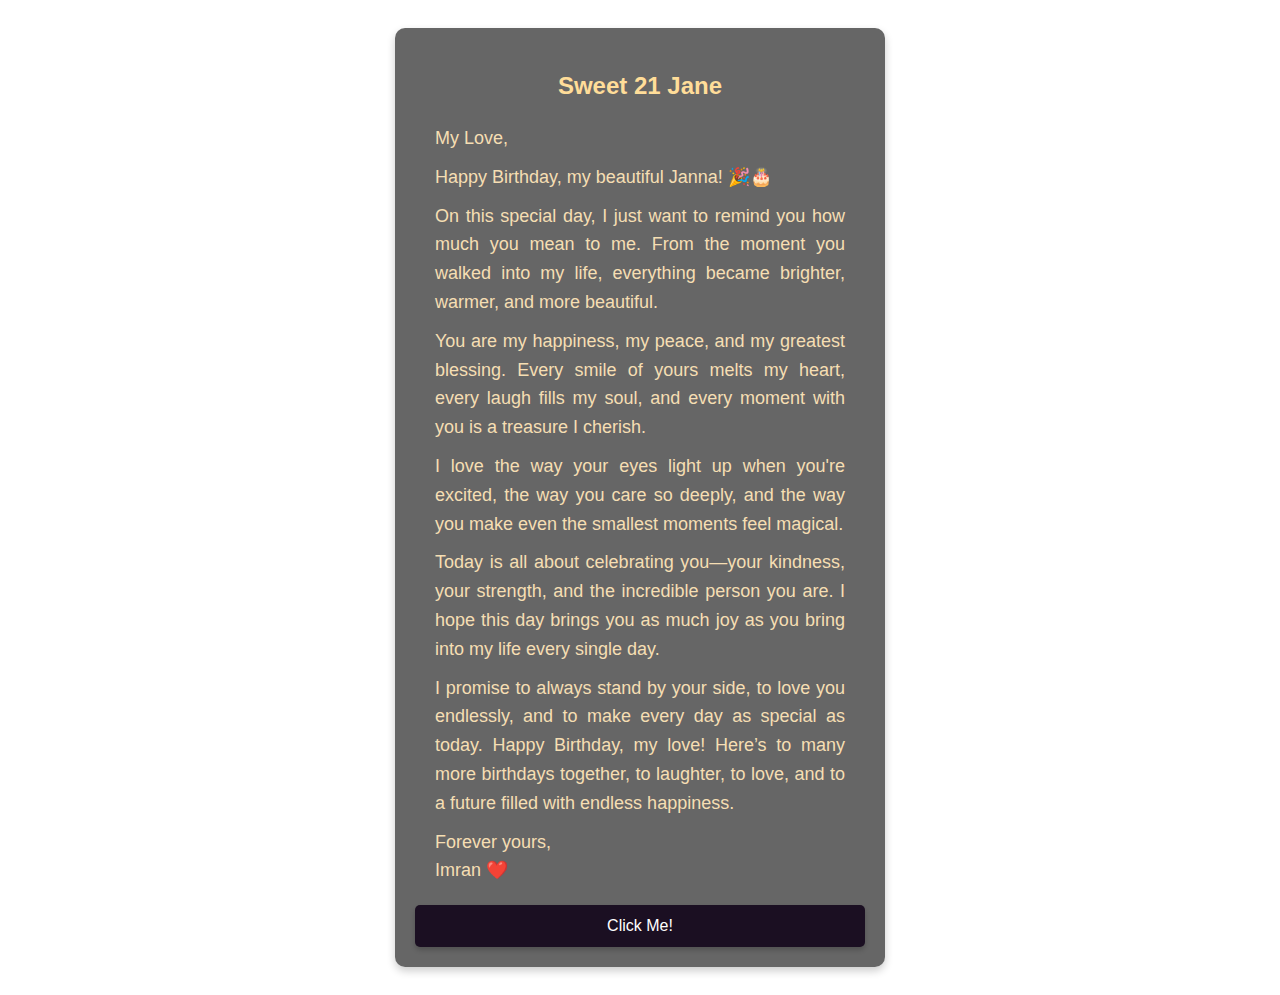
<file: index.html>
<!DOCTYPE html>
<html lang="en">
<head>
    <meta charset="UTF-8">
    <meta name="viewport" content="width=device-width, initial-scale=1.0">
    <title>Popup</title>
</head>
<link rel="stylesheet" href="index.css">
<body>
    <div class="message-box">
        <h3>Sweet 21 Jane</h3>
        <p>My Love,</p>
        <p>Happy Birthday, my beautiful Janna! 🎉🎂</p>
        <p>On this special day, I just want to remind you how much you mean to me. From the moment you walked into my life, everything became brighter, warmer, and more beautiful.</p> 
        <p>You are my happiness, my peace, and my greatest blessing. Every smile of yours melts my heart, every laugh fills my soul, and every moment with you is a treasure I cherish.</p> 
        <p>I love the way your eyes light up when you're excited, the way you care so deeply, and the way you make even the smallest moments feel magical.</p>
        <p>Today is all about celebrating you—your kindness, your strength, and the incredible person you are. I hope this day brings you as much joy as you bring into my life every single day.</p> 
        <p>I promise to always stand by your side, to love you endlessly, and to make every day as special as today. Happy Birthday, my love! Here’s to many more birthdays together, to laughter, to love, and to a future filled with endless happiness.</p>
        <p>Forever yours, <br>Imran ❤️</p>
        <button id="discoverBtn">Click Me!</button>
    </div>
    <script src="index.js"></script>
</body>
</html>
</file>
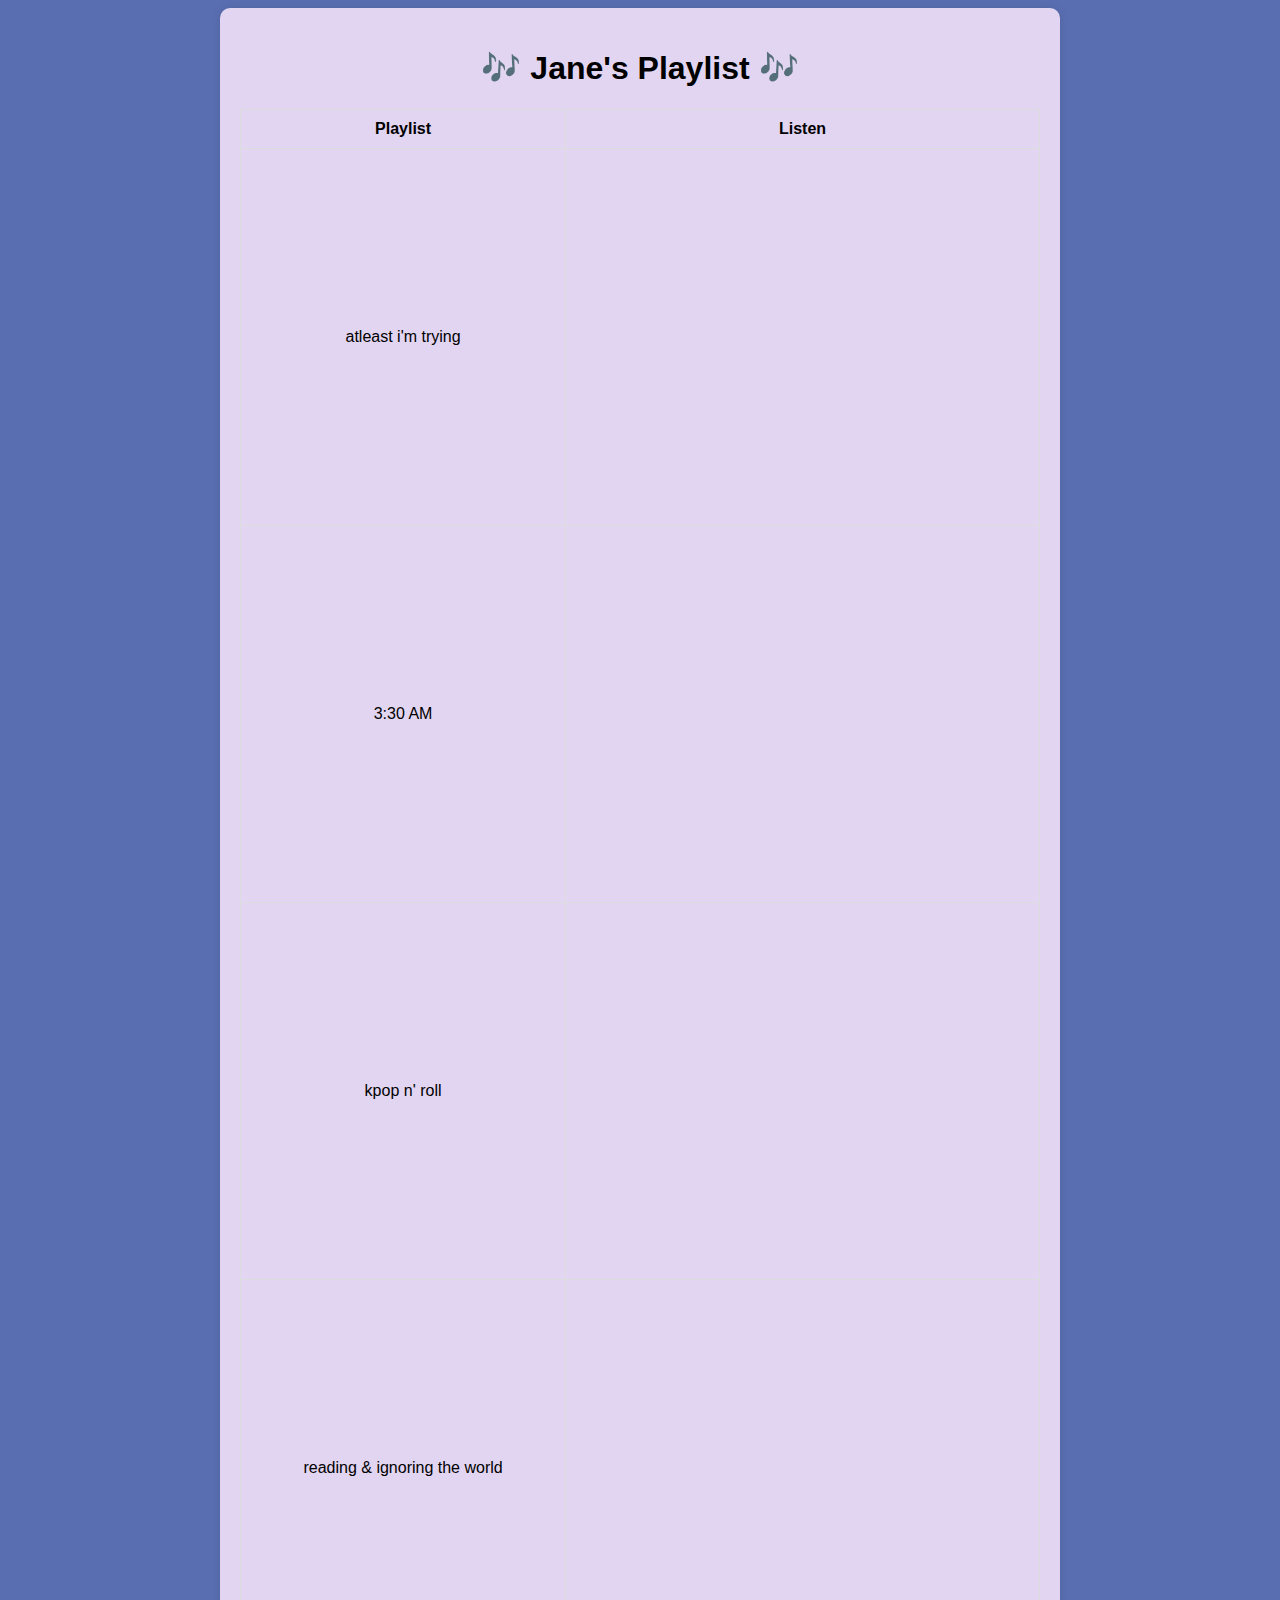
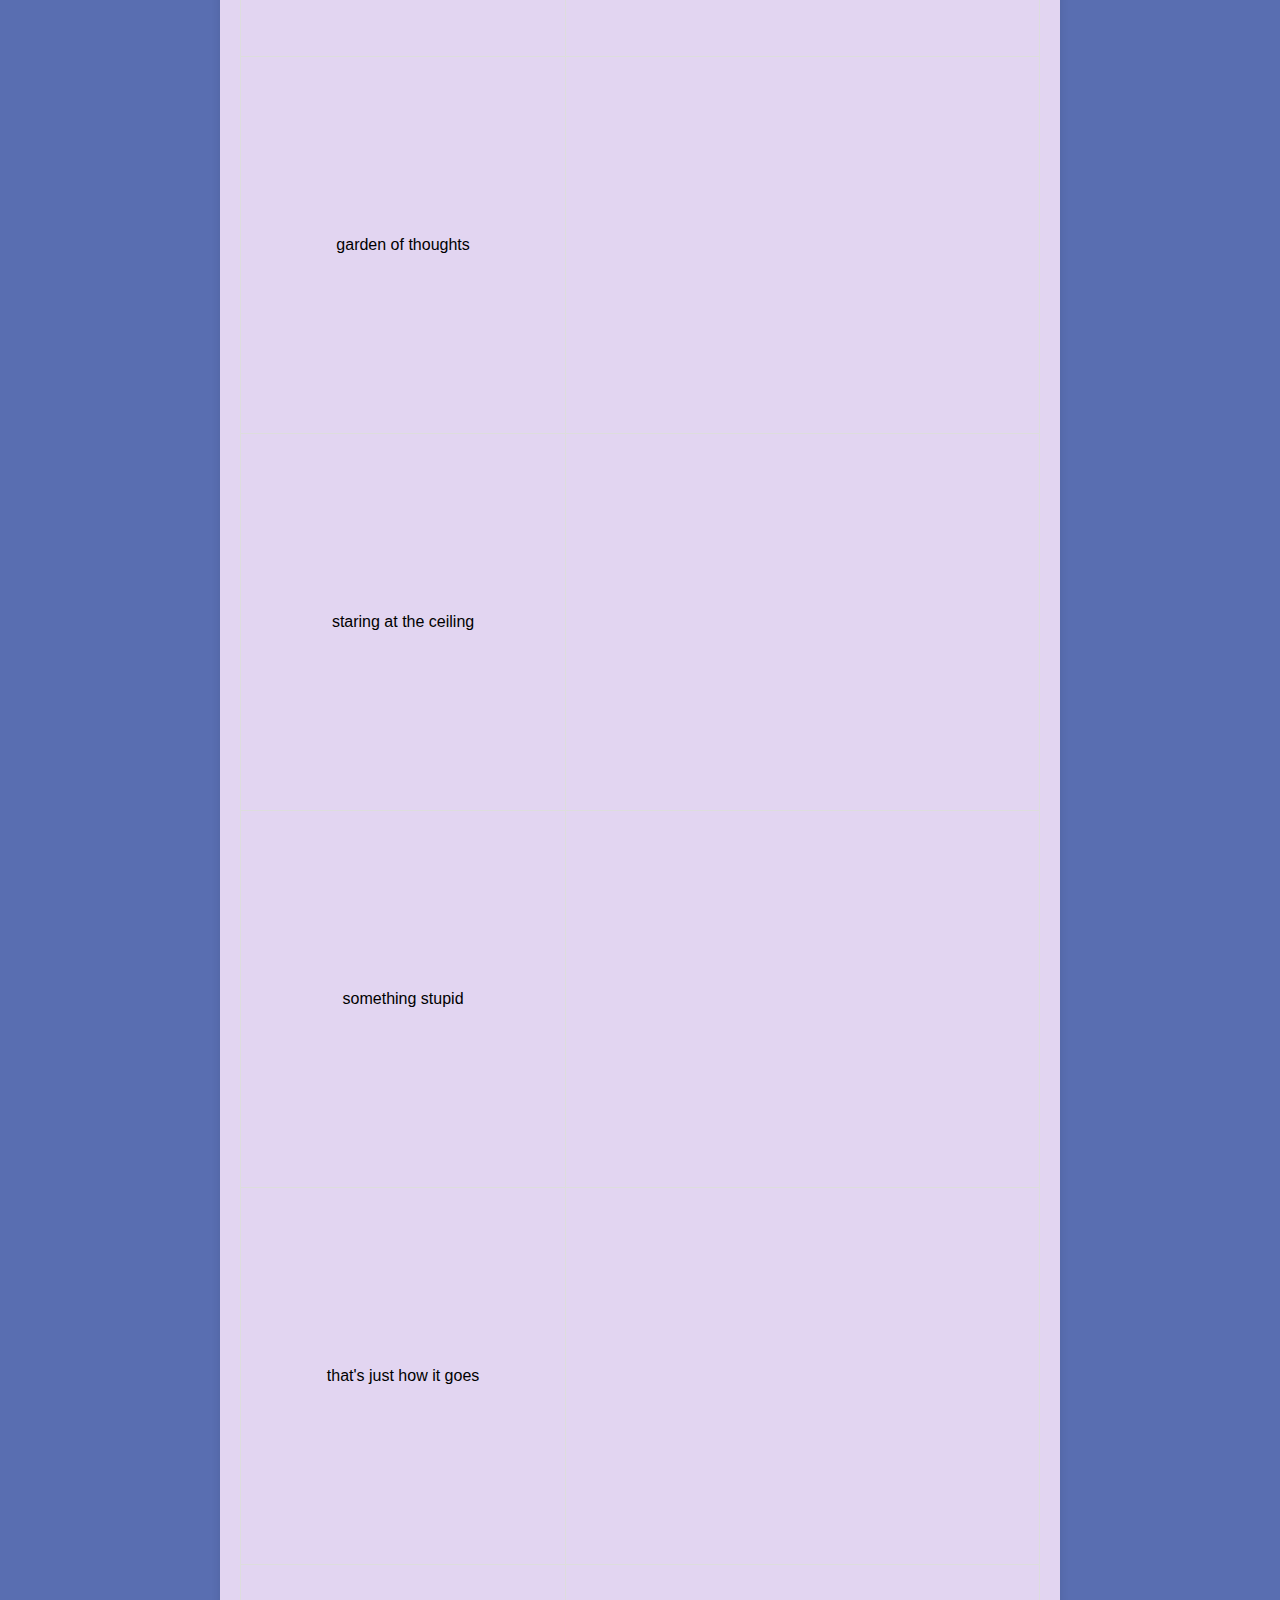
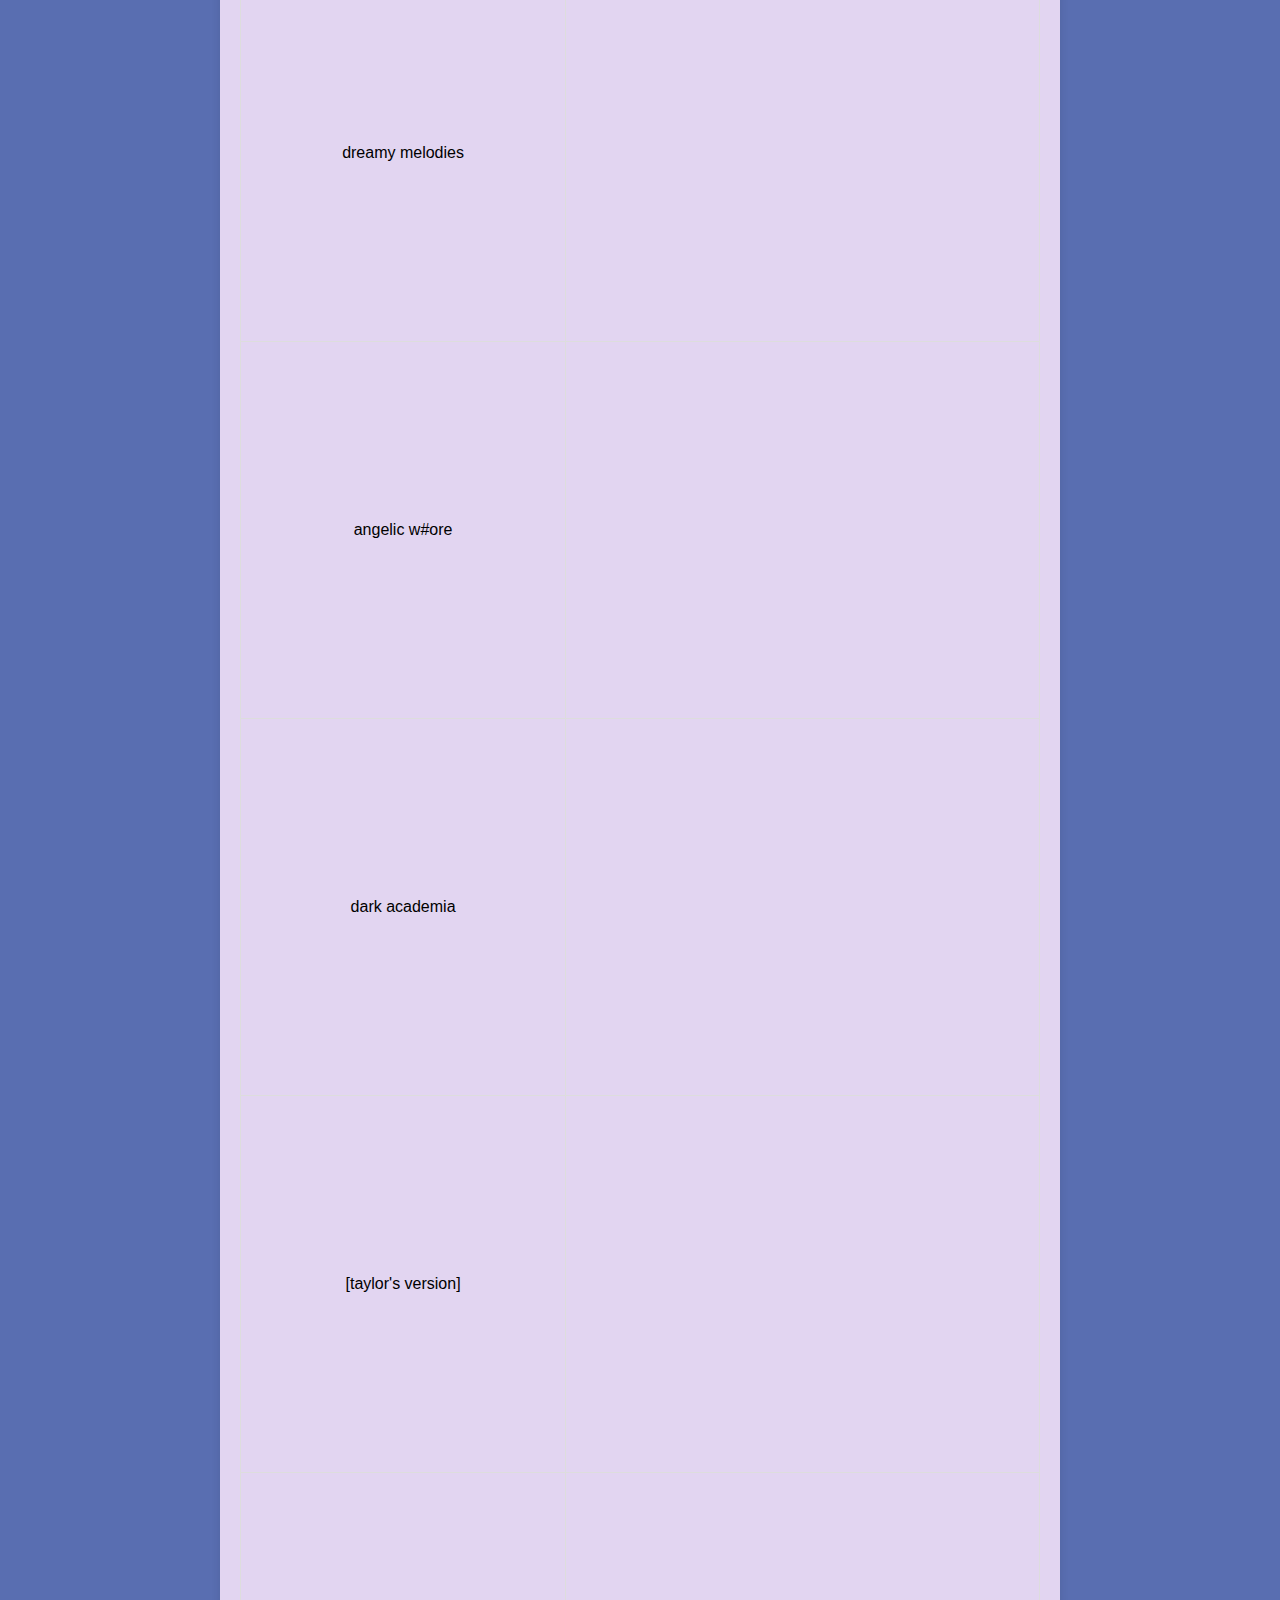
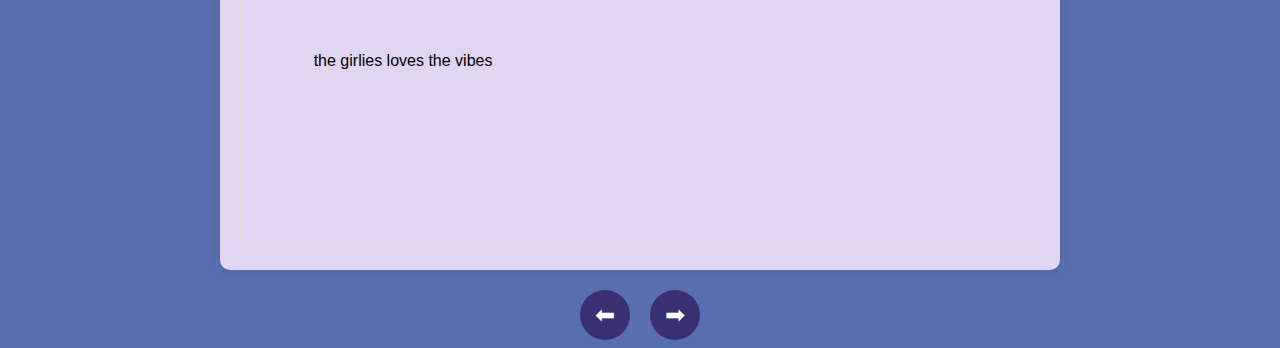
<file: playlist.html>
<!DOCTYPE html>
<html lang="en">
<head>
    <meta charset="UTF-8">
    <meta name="viewport" content="width=device-width, initial-scale=1.0">
    <title>Her Playlist 💕</title>
</head>
<link rel="stylesheet" href="playlist.css">
<body>
    <div class="container">
        <h1>🎶 Jane's Playlist 🎶</h1>
        <table>
            <tr>
                <th>Playlist</th>
                <th>Listen</th>
            </tr>
            <tr>
                <td>atleast i'm trying</td>
                <td><iframe style="border-radius:12px" src="https://open.spotify.com/embed/playlist/6ykBLKgkbbkqwPbPCLTPWl?utm_source=generator" width="100%" height="352" frameBorder="0" allowfullscreen="" allow="autoplay; clipboard-write; encrypted-media; fullscreen; picture-in-picture" loading="lazy" allow="encrypted-media"></iframe></td>
            </tr>
            <tr>
                <td>3:30 AM</td>
                <td><iframe style="border-radius:12px" src="https://open.spotify.com/embed/playlist/00iiaQCb6Z7lpz9jIHZLsJ?utm_source=generator" width="100%" height="352" frameBorder="0" allowfullscreen="" allow="autoplay; clipboard-write; encrypted-media; fullscreen; picture-in-picture" loading="lazy" allow="encrypted-media"></iframe></td>
            </tr>
            <tr>
                <td>kpop n' roll</td>
                <td><iframe style="border-radius:12px" src="https://open.spotify.com/embed/playlist/5WF3D4bboCa4hSRcbFnL0l?utm_source=generator" width="100%" height="352" frameBorder="0" allowfullscreen="" allow="autoplay; clipboard-write; encrypted-media; fullscreen; picture-in-picture" loading="lazy" allow="encrypted-media"></iframe></td>
            </tr>
            <tr>
                <td>reading & ignoring the world</td>
                <td><iframe style="border-radius:12px" src="https://open.spotify.com/embed/playlist/2WO4mHvInUoCBImsZ61NAz?utm_source=generator" width="100%" height="352" frameBorder="0" allowfullscreen="" allow="autoplay; clipboard-write; encrypted-media; fullscreen; picture-in-picture" loading="lazy" allow="encrypted-media"></iframe></td>
            </tr>
            <tr>
                <td>garden of thoughts</td>
                <td><iframe style="border-radius:12px" src="https://open.spotify.com/embed/playlist/3zXTqvD0ZttDtF65tAeYgi?utm_source=generator" width="100%" height="352" frameBorder="0" allowfullscreen="" allow="autoplay; clipboard-write; encrypted-media; fullscreen; picture-in-picture" loading="lazy" allow="encrypted-media"></iframe></td>
            </tr>
            <tr>
                <td>staring at the ceiling</td>
                <td><iframe style="border-radius:12px" src="https://open.spotify.com/embed/playlist/3wku4VidTcZEJj5GnAMJcJ?utm_source=generator" width="100%" height="352" frameBorder="0" allowfullscreen="" allow="autoplay; clipboard-write; encrypted-media; fullscreen; picture-in-picture" loading="lazy" allow="encrypted-media"></iframe></td>
            </tr>
            <tr>
                <td>something stupid</td>
                <td><iframe style="border-radius:12px" src="https://open.spotify.com/embed/playlist/7vLNY1adDrpmLl5gR8t1tX?utm_source=generator" width="100%" height="352" frameBorder="0" allowfullscreen="" allow="autoplay; clipboard-write; encrypted-media; fullscreen; picture-in-picture" loading="lazy" allow="encrypted-media"></iframe></td>
            </tr>
            <tr>
                <td>that's just how it goes</td>
                <td><iframe style="border-radius:12px" src="https://open.spotify.com/embed/playlist/2yOo5Z4N7gTgMAFYhBB3e3?utm_source=generator" width="100%" height="352" frameBorder="0" allowfullscreen="" allow="autoplay; clipboard-write; encrypted-media; fullscreen; picture-in-picture" loading="lazy" allow="encrypted-media"></iframe></td>
            </tr>
            <tr>
                <td>dreamy melodies</td>
                <td><iframe style="border-radius:12px" src="https://open.spotify.com/embed/playlist/0ul1OaXEDsnItKDZh2KujN?utm_source=generator" width="100%" height="352" frameBorder="0" allowfullscreen="" allow="autoplay; clipboard-write; encrypted-media; fullscreen; picture-in-picture" loading="lazy" allow="encrypted-media"></iframe></td>
            </tr>
            <tr>
                <td>angelic w#ore</td>
                <td><iframe style="border-radius:12px" src="https://open.spotify.com/embed/playlist/1GwCD2r8yysgrdjO0pTUmJ?utm_source=generator" width="100%" height="352" frameBorder="0" allowfullscreen="" allow="autoplay; clipboard-write; encrypted-media; fullscreen; picture-in-picture" loading="lazy" allow="encrypted-media"></iframe></td>
            </tr>
            <tr>
                <td>dark academia</td>
                <td><iframe style="border-radius:12px" src="https://open.spotify.com/embed/playlist/5keyRoFJR88u3mDXS9VdzJ?utm_source=generator" width="100%" height="352" frameBorder="0" allowfullscreen="" allow="autoplay; clipboard-write; encrypted-media; fullscreen; picture-in-picture" loading="lazy" allow="encrypted-media"></iframe></td>
            </tr>
            <tr>
                <td>[taylor's version]</td>
                <td><iframe style="border-radius:12px" src="https://open.spotify.com/embed/playlist/6AKWtIHFaKM4d2WvFYL1VY?utm_source=generator" width="100%" height="352" frameBorder="0" allowfullscreen="" allow="autoplay; clipboard-write; encrypted-media; fullscreen; picture-in-picture" loading="lazy" allow="encrypted-media"></iframe></td>
            </tr>
            <tr>
                <td>the girlies loves the vibes</td>
                <td><iframe style="border-radius:12px" src="https://open.spotify.com/embed/playlist/3gZUU5J5ER5igb174HY10L?utm_source=generator" width="100%" height="352" frameBorder="0" allowfullscreen="" allow="autoplay; clipboard-write; encrypted-media; fullscreen; picture-in-picture" loading="lazy" allow="encrypted-media"></iframe></td>
            </tr>
        </table>
    </div>
        <div class="navigation">
            <a href="mainpage.html" class="nav-button">⬅</a>
            <a href="favourite.html" class="nav-button">➡</a>
        </div>
    </div>
</body>
</html>
</file>
<file: index.css>
body {
    font-family: Arial, sans-serif;
    text-align: center;
    background-image: url(https://source.unsplash.com/1920x1080/?stars,romantic); /* HD Image */
    background-size: cover;
    background-position: center;
    background-attachment: fixed;
    padding: 20px;
    color: #ffffff;
}

.message-box {
    background: rgba(0, 0, 0, 0.6); /* Semi-transparent background */
    padding: 20px;
    border-radius: 10px;
    max-width: 450px;
    margin: auto;
    box-shadow: 0px 4px 8px rgba(0, 0, 0, 0.2);
}

p {
    text-align: justify;
    margin: 10px 20px;
    font-size: 18px;
    line-height: 1.6;
    color: #f5deb3; /* Light text for contrast */
}

h3 {
    text-align: center;
    font-size: 24px;
    color: #ffdd99;
}

button {
    background-color: #1B0F22;
    color: white;
    border: none;
    padding: 12px;
    cursor: pointer;
    margin-top: 10px;
    width: 100%;
    font-size: 16px;
    border-radius: 5px;
    box-shadow: 0px 3px 5px rgba(0, 0, 0, 0.2);
}

button:hover {
    background-color: #3A2F70;
}
@keyframes fall {
    0% { transform: translateY(-100px) scale(1); opacity: 1; }
    100% { transform: translateY(100vh) scale(0.5); opacity: 0; }
}
.emoji {
    position: absolute;
    top: -50px;
    font-size: 24px;
    opacity: 1;
    animation: fall linear infinite;
}
</file>
<file: playlist.css>
body {
    font-family: Arial, sans-serif;
    background-color: #596EB1;
    text-align: center;
}
.container {
    max-width: 800px;
    margin: auto;
    background: #E2D5F1;
    padding: 20px;
    border-radius: 10px;
    box-shadow: 0 0 10px rgba(0, 0, 0, 0.1);
}
table {
    width: 100%;
    border-collapse: collapse;
    margin-top: 20px;
}
th, td {
    padding: 10px;
    border: 1px solid #ddd;
    text-align: center;
}
img {
    width: 100px;
    height: 100px;
    border-radius: 5px;
    cursor: pointer;
}
.navigation {
    margin-top: 20px;
    display: flex;
    justify-content: center;
    gap: 20px;
}
.nav-button {
    display: flex;
    align-items: center;
    justify-content: center;
    width: 50px;
    height: 50px;
    font-size: 24px;
    background: #3A2F70;
    color: white;
    text-decoration: none;
    border-radius: 50%;
    border: none;
    cursor: pointer;
}
</file>
